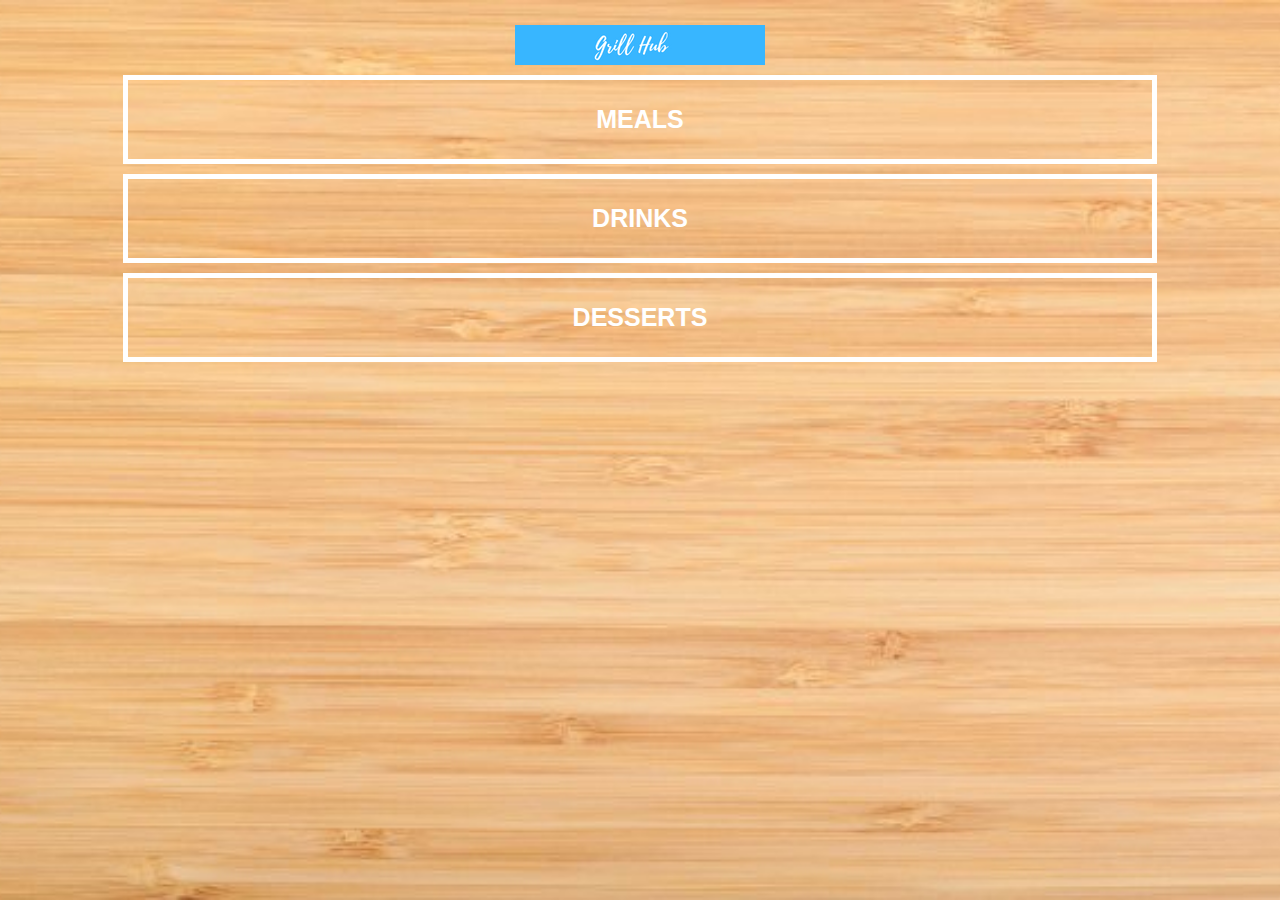
<file: index.html>
<!DOCTYPE html>

<head>
    <title>My Restaurant App</title>
    <link rel="stylesheet" href="style.css">
    
</head>
<body class="body-home">
    
    <img src="images/engaged!.png" id="home-logo-text"/>

    <div id="home">
        <div class="home-menu">
            <a href="meals.html" class="home-menu-item">
                <p>Meals</p>
            </a>

            <a href="drinks.html" class="home-menu-item">
                <p>Drinks</p>
            </a>

            <a href="desserts.html" class="home-menu-item">
                <p>Desserts</p>
            </a>

        </div>
    </div>
</body>
</html>
</file>
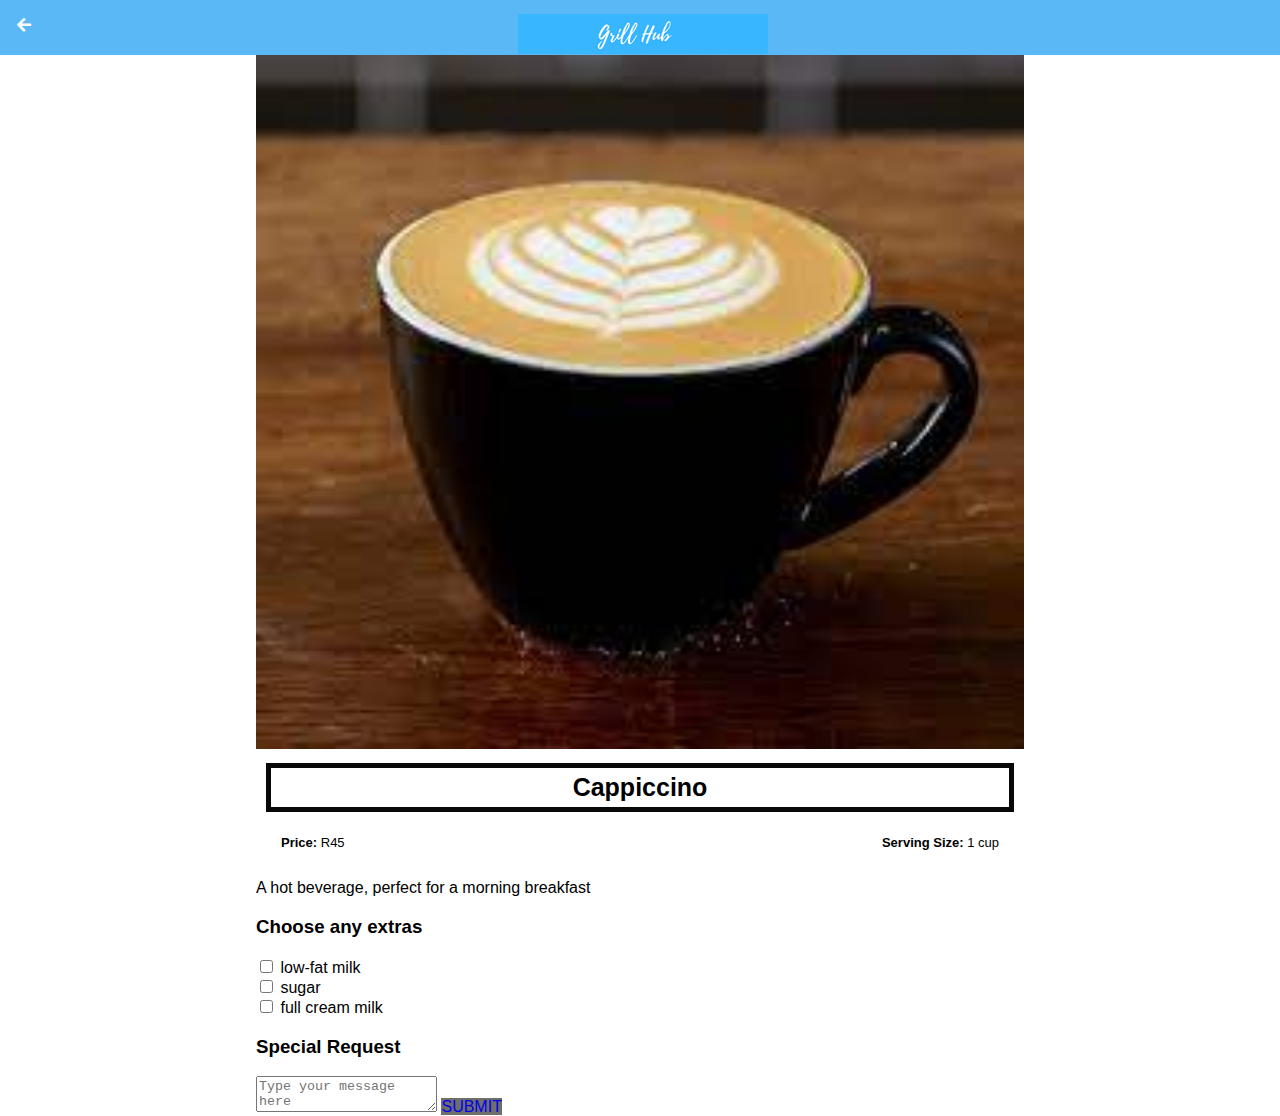
<file: cappicinno.html>
<!DOCTYPE html>
<html>
    <head>
    <title>My Restaurant App | Drinks</title>
    <link rel="stylesheet" href="style.css">
    <link rel="stylesheet" href="fontAwesome/css/all.css">
    
</head>
<body class="body-recipes">
    <div class="header">
        <a href="drinks.html">
            <i class="fas fa-arrow-left"></i>
        </a>

        <img src="images/engaged!.png">
    </div>


    <div id="recipe">

        <div class="recipe-details">
            <img src="images/cappiccino.jpg">

            <h1>Cappiccino</h1>

            <div class="recipe-details-info">
                <p><b>Price:</b> R45</p>
                <p style="float: right;"><b>Serving Size:</b> 1 cup</p>
            </div>

            <p>A hot beverage, perfect for a morning breakfast</p> 
        
        </div>

        <h3>Choose any extras</h3>

                <input id="check-01" type="checkbox">
                <lable for="check-01">low-fat milk</lable>
                <br>
                <input id="check-01" type="checkbox">
                <lable for="check-01">sugar</lable>
                <br>
                <input id="check-01" type="checkbox">
                <lable for="check-01">full cream milk</lable>
                <br>
             
    <h3>Special Request</h3>

    <div>
        <textarea placeholder="Type your message here"></textarea>
                       <a class="button" href="Extra Notes">SUBMIT</a>
    </div>


    </div>
</body>
</html>
</file>
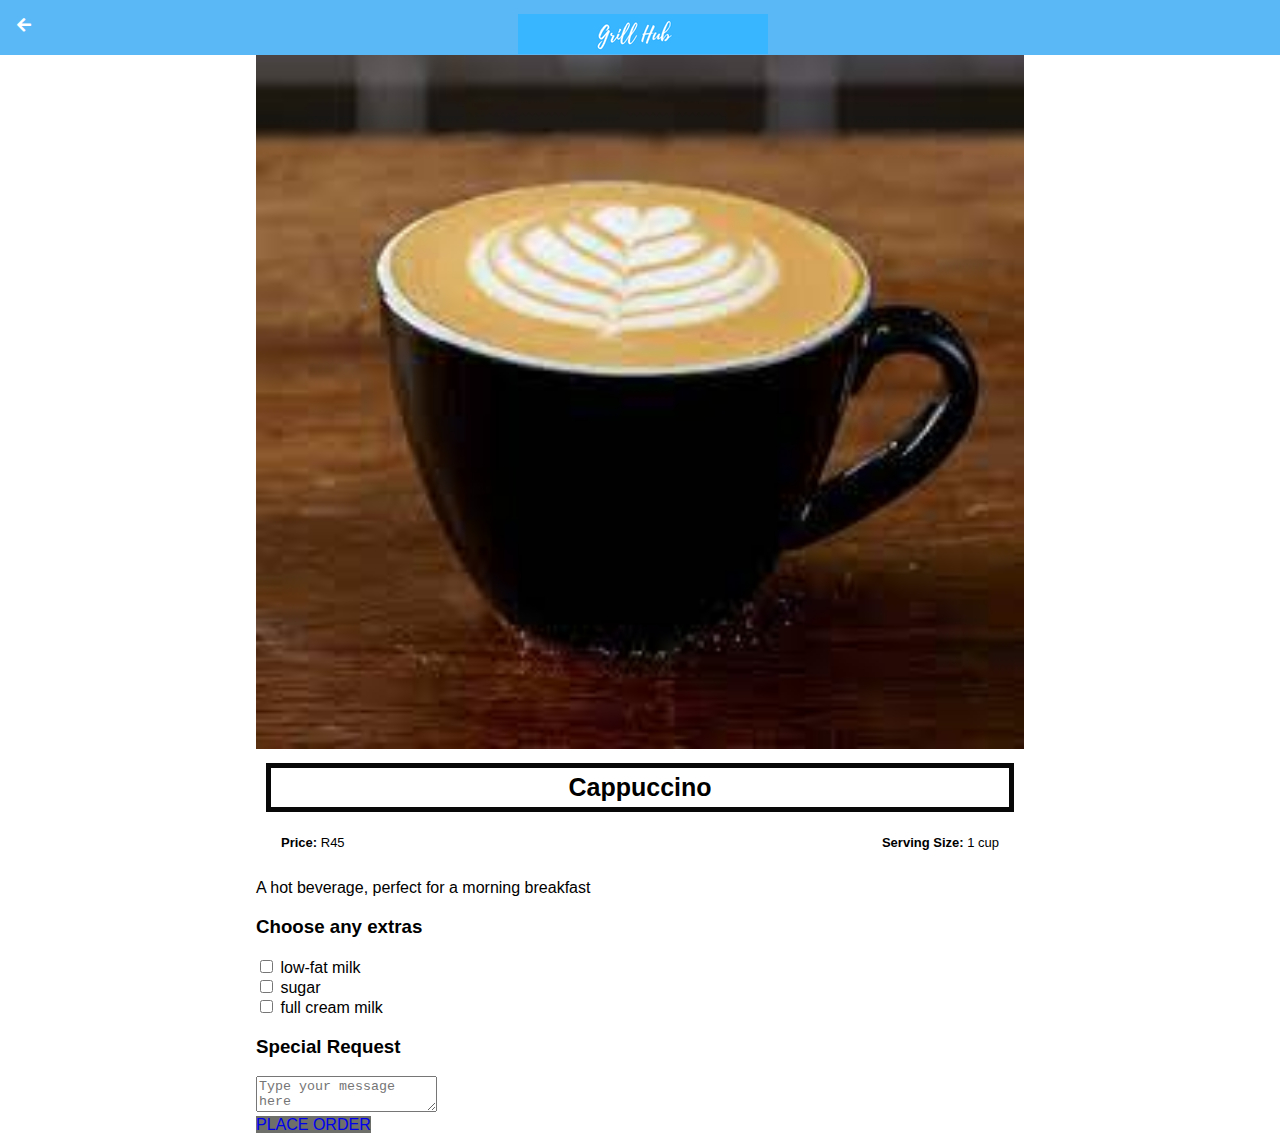
<file: cappuccino.html>
<!DOCTYPE html>
<html>
    <head>
    <title>My Restaurant App | Drinks</title>
    <link rel="stylesheet" href="style.css">
    <link rel="stylesheet" href="fontAwesome/css/all.css">
    
</head>
<body class="body-recipes">
    <div class="header">
        <a href="drinks.html">
            <i class="fas fa-arrow-left"></i>
        </a>

        <img src="images/engaged!.png">
    </div>


    <div id="recipe">

        <div class="recipe-details">
            <img src="images/cappiccino.jpg">

            <h1>Cappuccino</h1>

            <div class="recipe-details-info">
                <p><b>Price:</b> R45</p>
                <p style="float: right;"><b>Serving Size:</b> 1 cup</p>
            </div>

            <p>A hot beverage, perfect for a morning breakfast</p> 
        
        </div>

        <h3>Choose any extras</h3>

                <input id="check-01" type="checkbox">
                <lable for="check-01">low-fat milk</lable>
                <br>
                <input id="check-01" type="checkbox">
                <lable for="check-01">sugar</lable>
                <br>
                <input id="check-01" type="checkbox">
                <lable for="check-01">full cream milk</lable>
                <br>
             
    <h3>Special Request</h3>
    <div>
        <textarea placeholder="Type your message here"></textarea>
        <a class="button" href="order.html">
            <br>
            PLACE ORDER
        </a>
    </div>
</body>
</html>
</file>
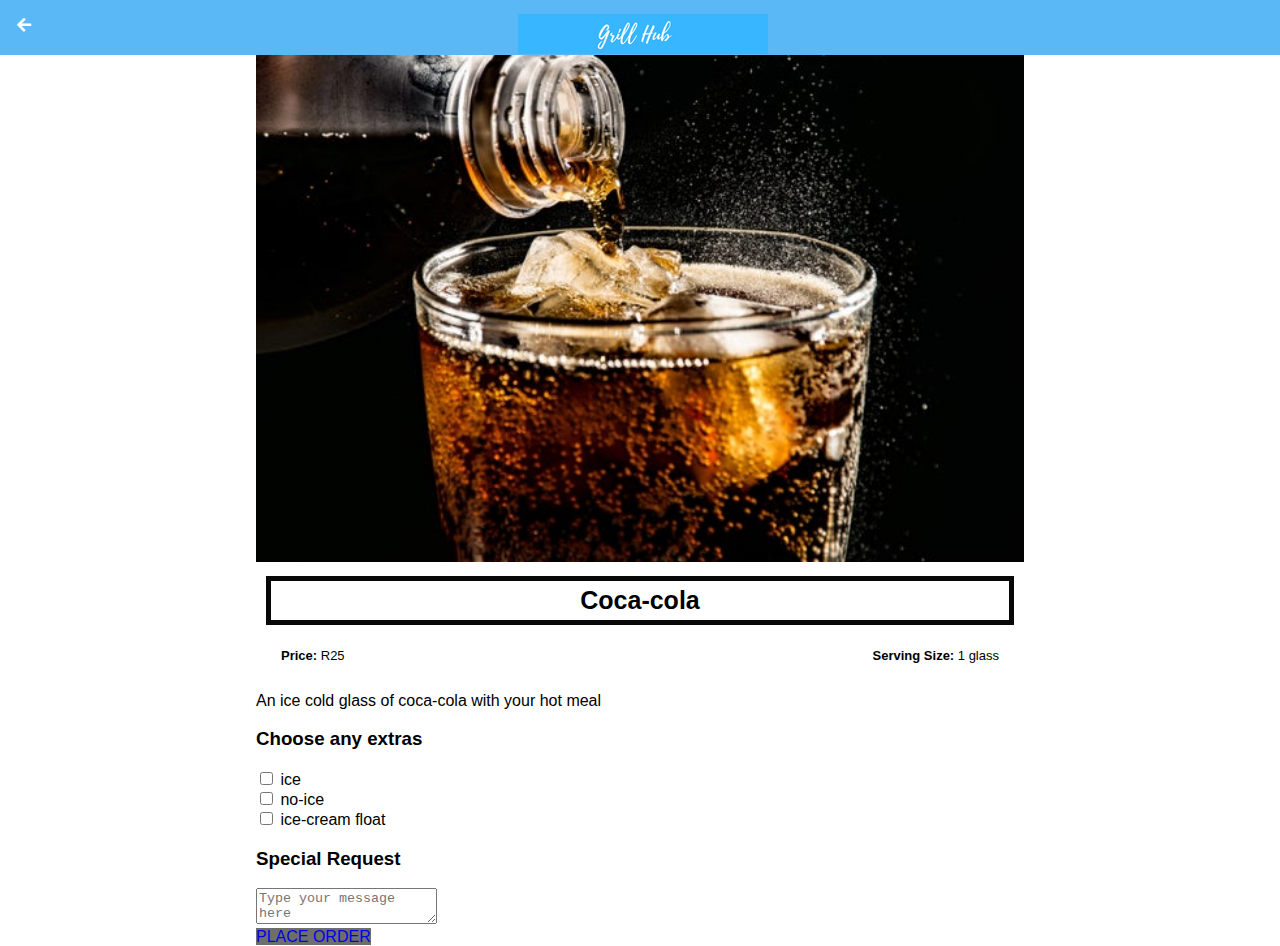
<file: coke.html>
<!DOCTYPE html>
<html>
    <head>
    <title>My Restaurant App | Drinks</title>
    <link rel="stylesheet" href="style.css">
    <link rel="stylesheet" href="fontAwesome/css/all.css">
    
</head>
<body class="body-recipes">
    <div class="header">
        <a href="drinks.html">
            <i class="fas fa-arrow-left"></i>
        </a>

        <img src="images/engaged!.png">
    </div>


    <div id="recipe">

        <div class="recipe-details">
            <img src="images/coke.jpg">

            <h1>Coca-cola</h1>

            <div class="recipe-details-info">
                <p><b>Price:</b> R25</p>
                <p style="float: right;"><b>Serving Size:</b> 1 glass</p>
            </div>

            <p>An ice cold glass of coca-cola with your hot meal</p> 
        
        </div>

        <h3>Choose any extras</h3>

                <input id="check-01" type="checkbox">
                <lable for="check-01">ice</lable>
                <br>
                <input id="check-01" type="checkbox">
                <lable for="check-01">no-ice</lable>
                <br>
                <input id="check-01" type="checkbox">
                <lable for="check-01">ice-cream float</lable>
                <br>
             
    <h3>Special Request</h3>

    <div>
        <textarea placeholder="Type your message here"></textarea>
        <a class="button" href="order.html">
            <br>
            PLACE ORDER
        </a>
    </div>
</body>
</html>
</file>
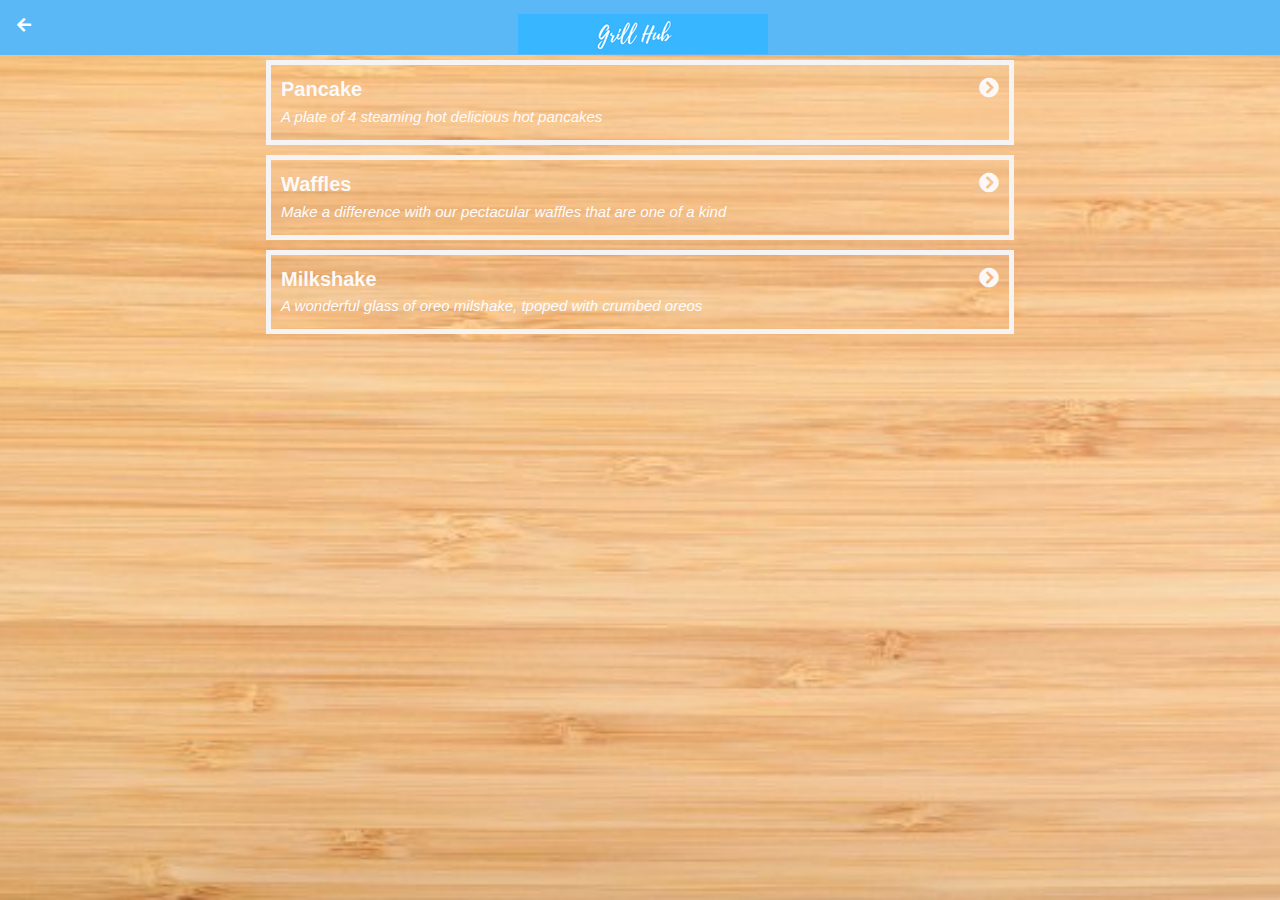
<file: desserts.html>
<!DOCTYPE html>
<html>
    <head>
    <title>My Restaurant App | Desserts</title>
    <link rel="stylesheet" href="style.css">
    <link rel="stylesheet" href="fontAwesome/css/all.css">
    
</head>
<body class="body-meals">
    <div class="header">
        <a href="index.html">
            <i class="fas fa-arrow-left"></i>
        </a>

        <img src="images/engaged!.png">
    </div>


    <div id="meals">
        <div class="meals-list">
            <a href="Pancake.html">
                <div class="meals-list-item">
                    <h1>Pancake<i class="fas fa-chevron-circle-right"></i></h1>
                    <p>A plate of 4 steaming hot delicious hot pancakes</p>

                </div>
            </a>

            <a href="waffles.html">
                <div class="meals-list-item">
                    <h1>Waffles<i class="fas fa-chevron-circle-right"></i></h1>
                    <p>Make a difference with our pectacular waffles that are one of a kind</p>

                </div>
            </a>

            <a href="milshake.html">
                <div class="meals-list-item">
                    <h1>Milkshake<i class="fas fa-chevron-circle-right"></i></h1>
                    <p>A wonderful glass of oreo milshake, tpoped with crumbed oreos</p>

                </div>
            </a>

        </div>
        
    </div>
</body>
</html>
</file>
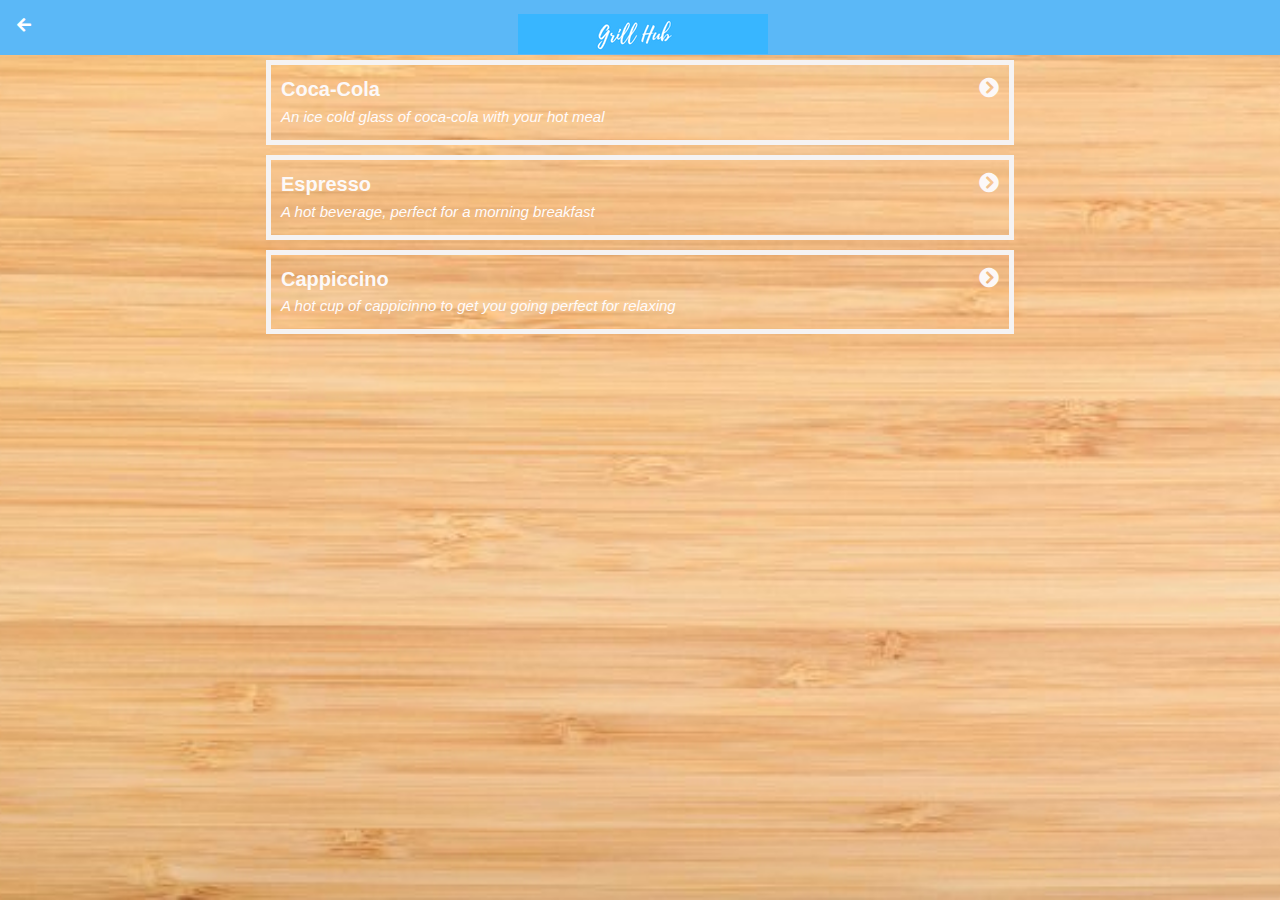
<file: drinks.html>
<!DOCTYPE html>
<html>
    <head>
    <title>My Restaurant App | Drinks</title>
    <link rel="stylesheet" href="style.css">
    <link rel="stylesheet" href="fontAwesome/css/all.css">
    
</head>
<body class="body-meals">
    <div class="header">
        <a href="index.html">
            <i class="fas fa-arrow-left"></i>
        </a>

        <img src="images/engaged!.png">
    </div>


    <div id="meals">
        <div class="meals-list">
            <a href="coke.html">
                <div class="meals-list-item">
                    <h1>Coca-Cola<i class="fas fa-chevron-circle-right"></i></h1>
                    <p>An ice cold glass of coca-cola with your hot meal</p>

                </div>
            </a>

            <a href="espresso.html">
                <div class="meals-list-item">
                    <h1>Espresso<i class="fas fa-chevron-circle-right"></i></h1>
                    <p>A hot beverage, perfect for a morning breakfast</p>

                </div>
            </a>

            <a href="cappuccino.html">
                <div class="meals-list-item">
                    <h1>Cappiccino<i class="fas fa-chevron-circle-right"></i></h1>
                    <p>A hot cup of cappicinno to get you going perfect for relaxing</p>

                </div>
            </a>

        </div>
        
    </div>
</body>
</html>
</file>
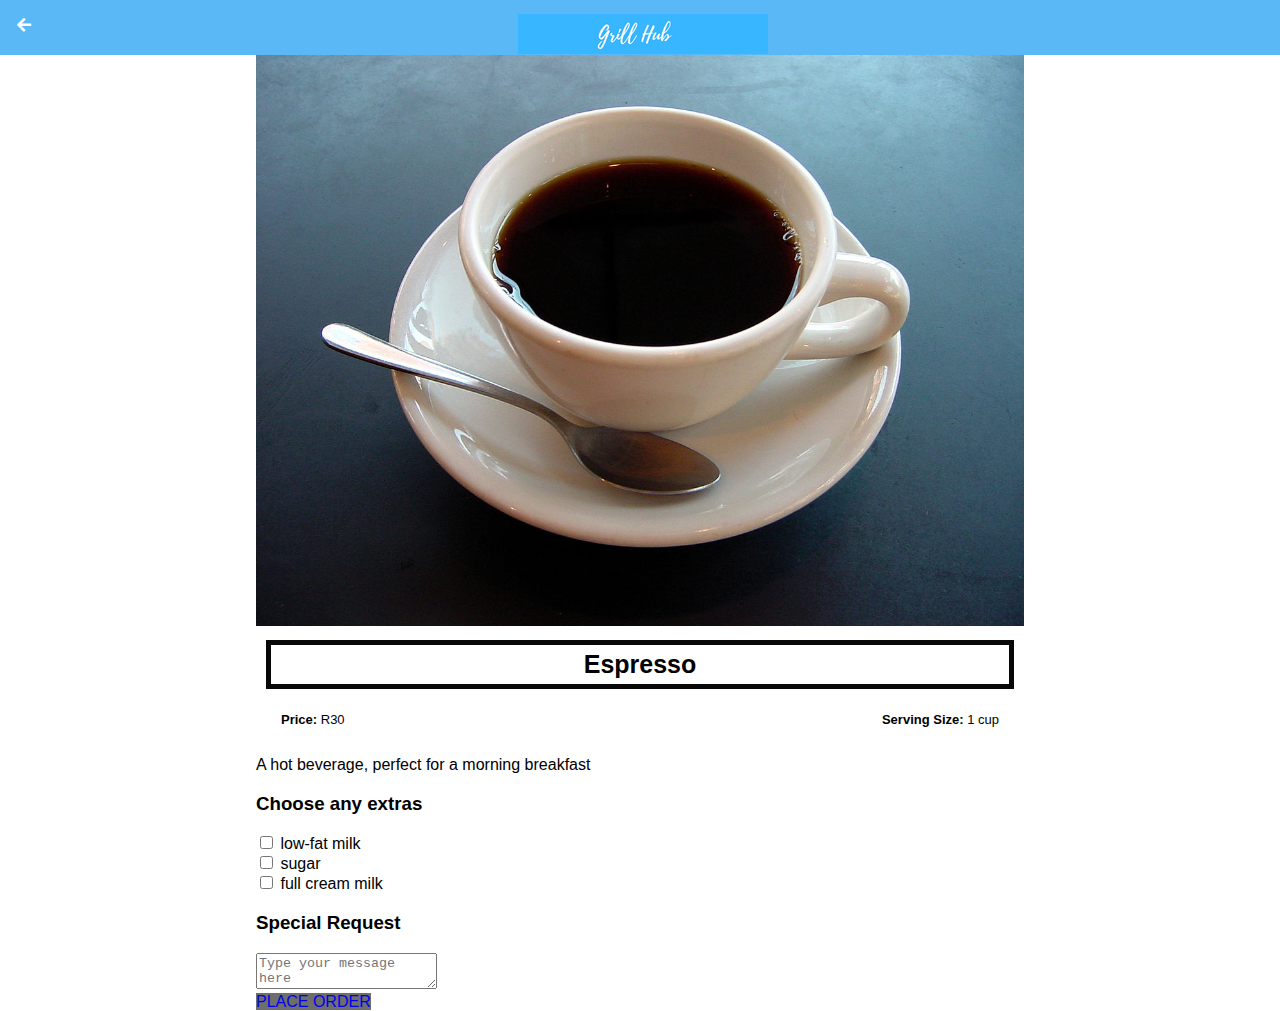
<file: espresso.html>
<!DOCTYPE html>
<html>
    <head>
    <title>My Restaurant App | Drinks</title>
    <link rel="stylesheet" href="style.css">
    <link rel="stylesheet" href="fontAwesome/css/all.css">
    
</head>
<body class="body-recipes">
    <div class="header">
        <a href="drinks.html">
            <i class="fas fa-arrow-left"></i>
        </a>

        <img src="images/engaged!.png">
    </div>


    <div id="recipe">

        <div class="recipe-details">
            <img src="images/A_small_cup_of_coffee.jpg">

            <h1>Espresso</h1>

            <div class="recipe-details-info">
                <p><b>Price:</b> R30</p>
                <p style="float: right;"><b>Serving Size:</b> 1 cup</p>
            </div>

            <p>A hot beverage, perfect for a morning breakfast</p> 
        
        </div>

        <h3>Choose any extras</h3>

                <input id="check-01" type="checkbox">
                <lable for="check-01">low-fat milk</lable>
                <br>
                <input id="check-01" type="checkbox">
                <lable for="check-01">sugar</lable>
                <br>
                <input id="check-01" type="checkbox">
                <lable for="check-01">full cream milk</lable>
                <br>
             
    <h3>Special Request</h3>
    <div>
        <textarea placeholder="Type your message here"></textarea>
        <a class="button" href="order.html">
            <br>
            PLACE ORDER
        </a>
    </div>
</body>
</html>
</file>
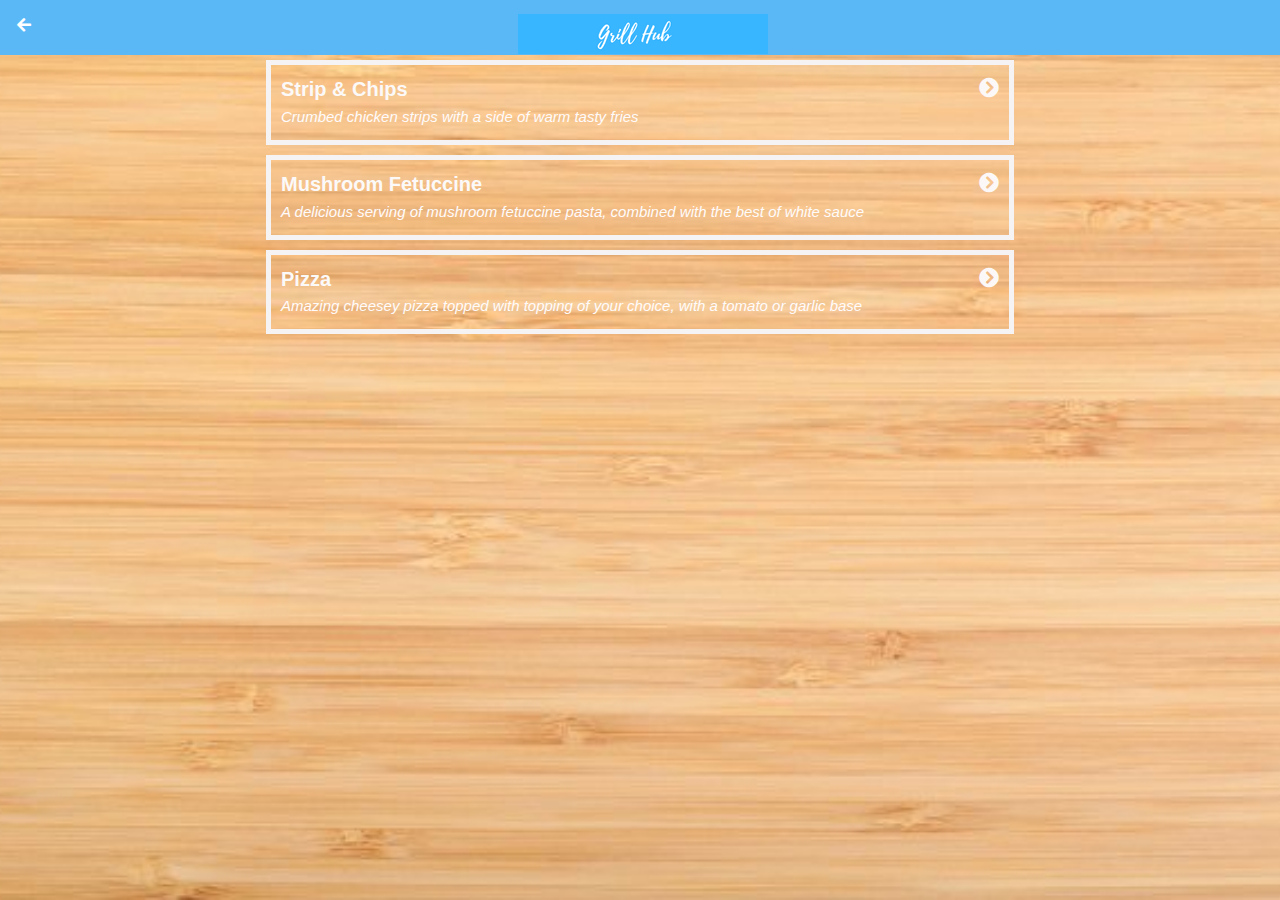
<file: meals.html>
<!DOCTYPE html>
<html>
    <head>
    <title>My Restaurant App | Meals</title>
    <link rel="stylesheet" href="style.css">
    <link rel="stylesheet" href="fontAwesome/css/all.css">
    
</head>
<body class="body-meals">
    <div class="header">
        <a href="index.html">
            <i class="fas fa-arrow-left"></i>
        </a>

        <img src="images/engaged!.png">
    </div>


    <div id="meals">
        <div class="meals-list">
            <a href="stripsand chips.html">
                <div class="meals-list-item">
                    <h1>Strip & Chips<i class="fas fa-chevron-circle-right"></i></h1>
                    <p>Crumbed chicken strips with a side of warm tasty fries</p>

                </div>
            </a>

            <a href="mushroomfetuccine.html">
                <div class="meals-list-item">
                    <h1>Mushroom Fetuccine<i class="fas fa-chevron-circle-right"></i></h1>
                    <p>A delicious serving of mushroom fetuccine pasta, combined with the best of white sauce</p>

                </div>
            </a>

            <a href="pizza.html">
                <div class="meals-list-item">
                    <h1>Pizza<i class="fas fa-chevron-circle-right"></i></h1>
                    <p>Amazing cheesey pizza topped with topping of your choice, with a tomato or garlic base</p>

                </div>
            </a>

        </div>
        
    </div>
</body>
</html>
</file>
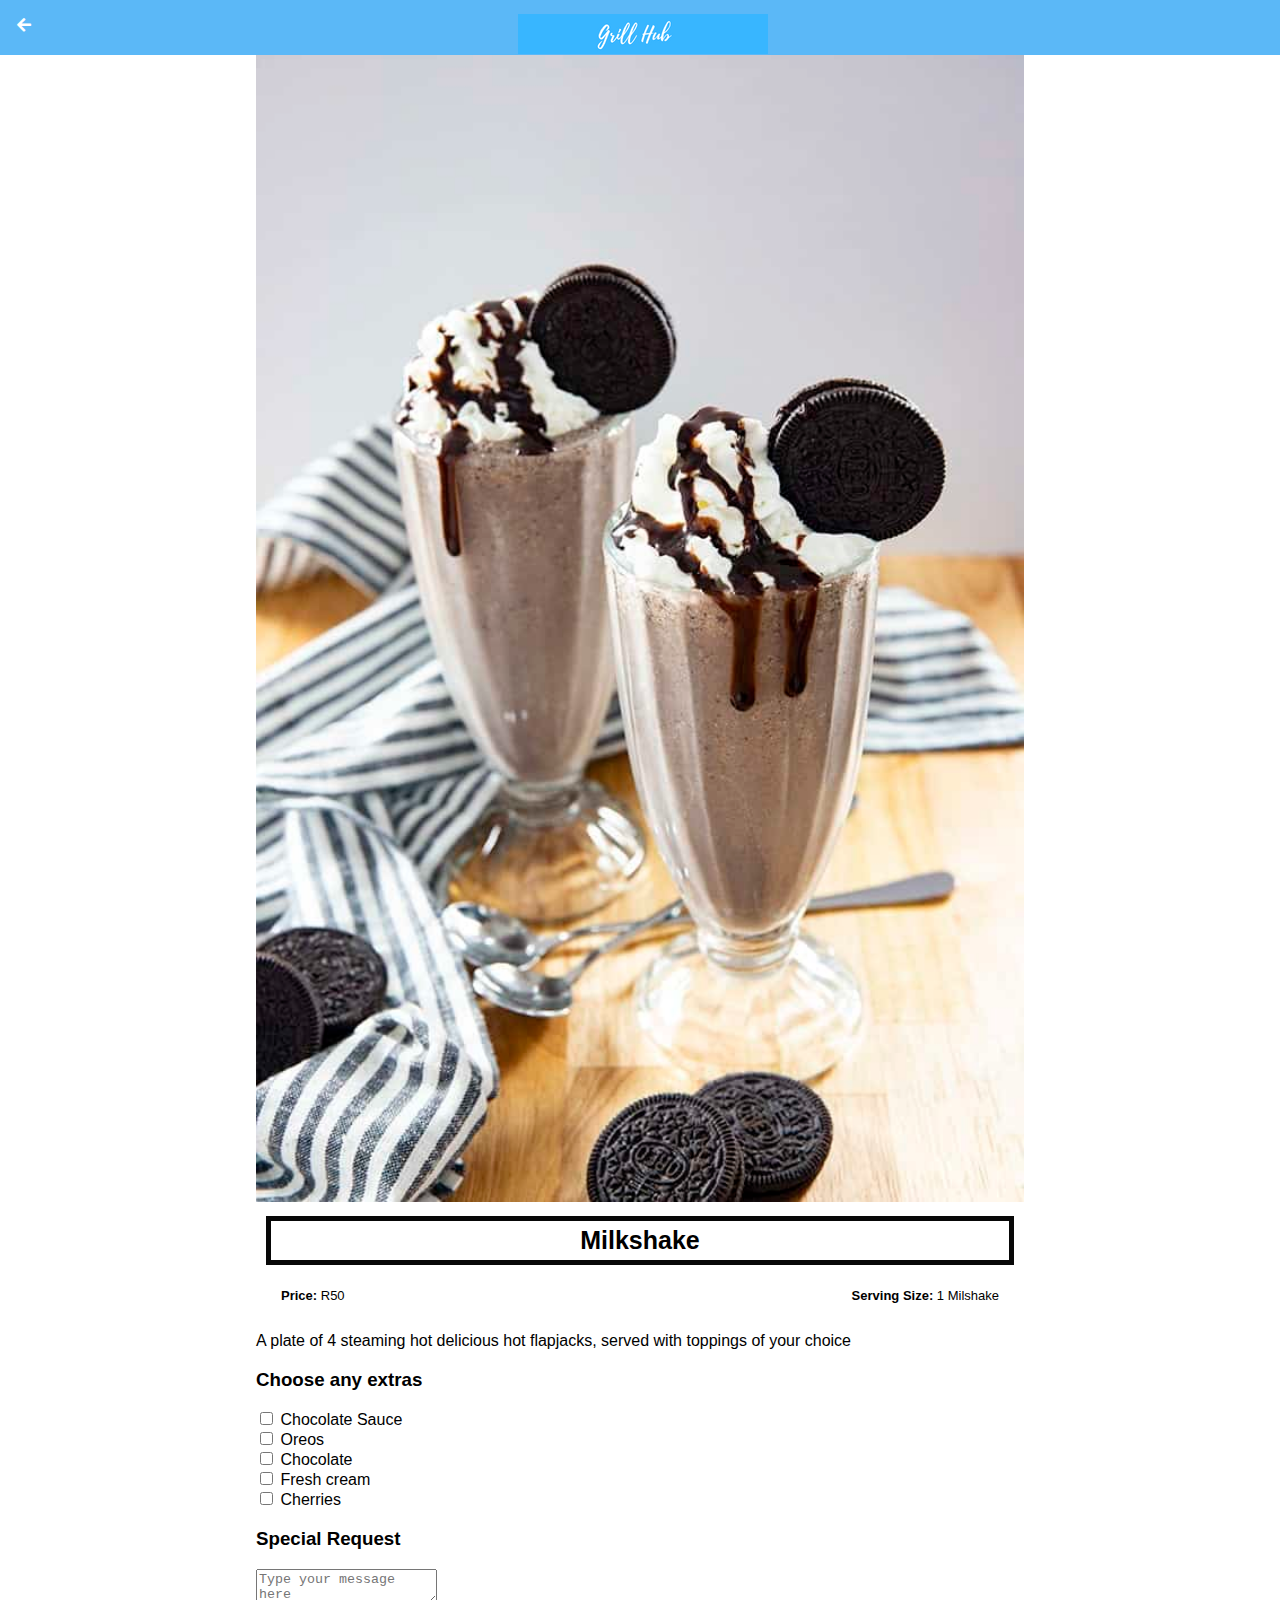
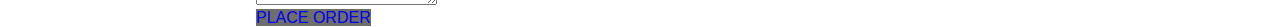
<file: milshake.html>
<!DOCTYPE html>
<html>
    <head>
    <title>My Restaurant App | Desserts</title>
    <link rel="stylesheet" href="style.css">
    <link rel="stylesheet" href="fontAwesome/css/all.css">
    
</head>
<body class="body-recipes">
    <div class="header">
        <a href="desserts.html">
            <i class="fas fa-arrow-left"></i>
        </a>

        <img src="images/engaged!.png">
    </div>


    <div id="recipe">

        <div class="recipe-details">
            <img src="images/oreo-milkshakes1.jpg">

            <h1>Milkshake</h1>

            <div class="recipe-details-info">
                <p><b>Price:</b> R50</p>
                <p style="float: right;"><b>Serving Size:</b> 1 Milshake</p>
            </div>

            <p>A plate of 4 steaming hot delicious hot flapjacks, served with toppings of your choice</p> 
        
        </div>

        <h3>Choose any extras</h3>

                <input id="check-01" type="checkbox">
                <lable for="check-01">Chocolate Sauce</lable>
                <br>
                <input id="check-01" type="checkbox">
                <lable for="check-01">Oreos</lable>
                <br>
                <input id="check-01" type="checkbox">
                <lable for="check-01">Chocolate</lable>
                <br>
                <input id="check-01" type="checkbox">
                <lable for="check-01">Fresh cream</lable>
                <br>
                <input id="check-01" type="checkbox">
                <lable for="check-01">Cherries</lable>
                <br>
             
    <h3>Special Request</h3>

    <div>
        <textarea placeholder="Type your message here"></textarea>
        <a class="button" href="order.html">
            <br>
            PLACE ORDER
        </a>
    </div>
</body>
</html>
</file>
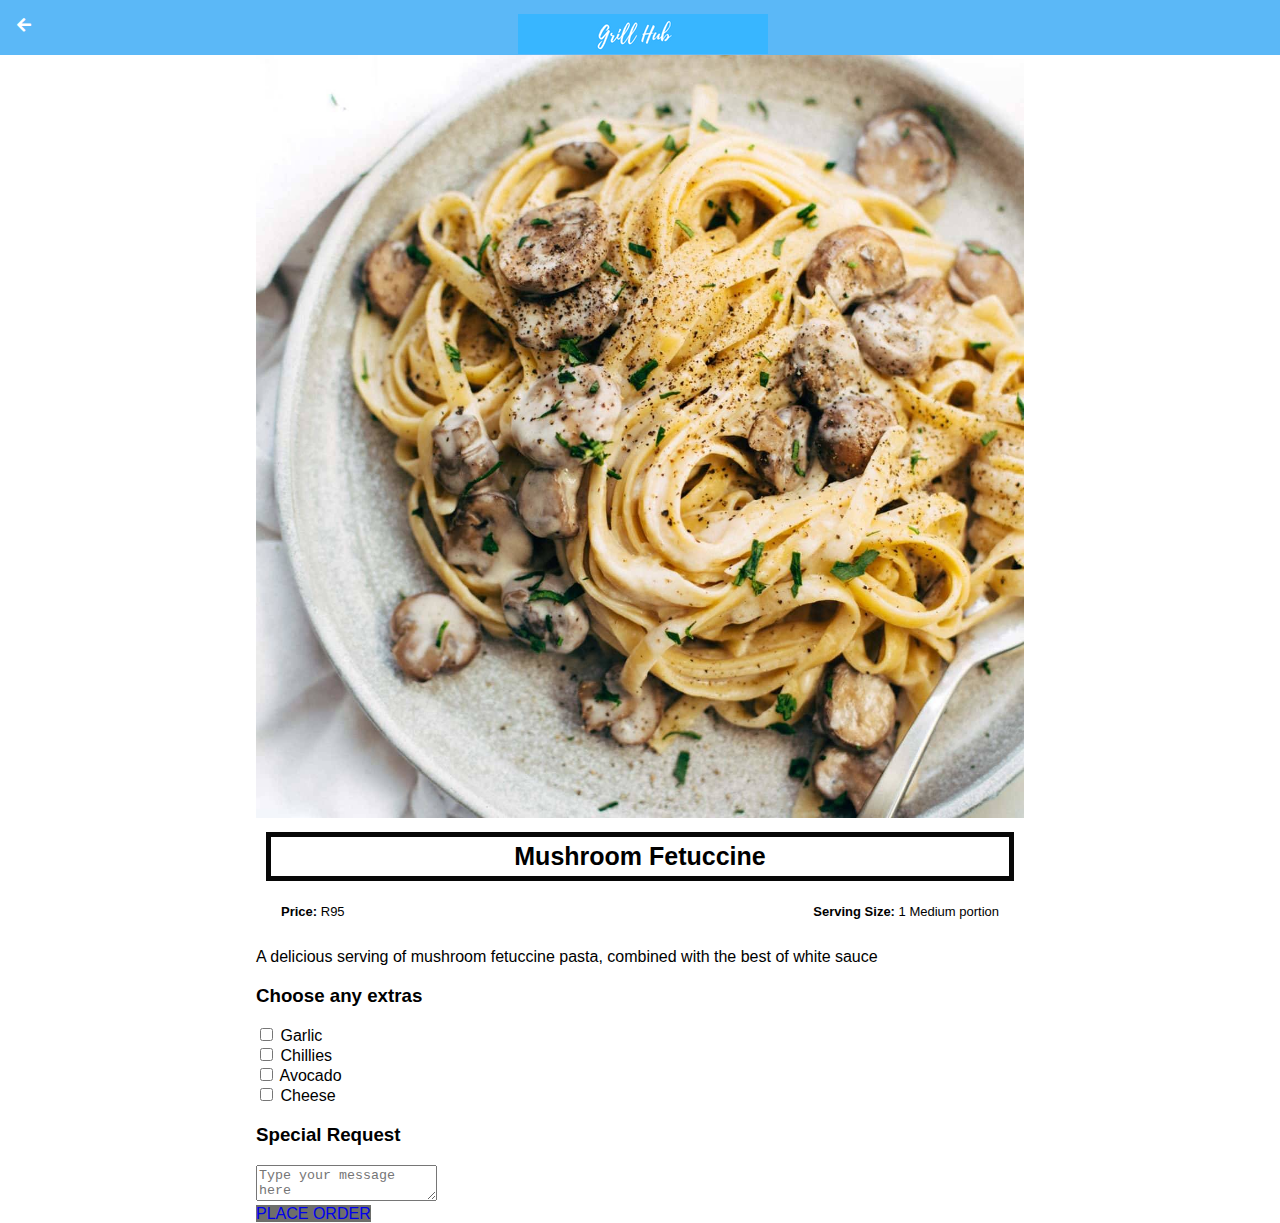
<file: mushroomfetuccine.html>
<!DOCTYPE html>
<html>
    <head>
    <title>My Restaurant App | Meals</title>
    <link rel="stylesheet" href="style.css">
    <link rel="stylesheet" href="fontAwesome/css/all.css">
    
</head>
<body class="body-recipes">
    <div class="header">
        <a href="meals.html">
            <i class="fas fa-arrow-left"></i>
        </a>

        <img src="images/engaged!.png">
    </div>


    <div id="recipe">

        <div class="recipe-details">
            <img src="images/Mushroom-Fettuccine-Recipe.jpg">

            <h1>Mushroom Fetuccine</h1>

            <div class="recipe-details-info">
                <p><b>Price:</b> R95</p>
                <p style="float: right;"><b>Serving Size:</b> 1 Medium portion</p>
            </div>

            <p>A delicious serving of mushroom fetuccine pasta, combined with the best of white sauce</p> 
        
        </div>

        <h3>Choose any extras</h3>

                <input id="check-01" type="checkbox">
                <lable for="check-01">Garlic</lable>
                <br>
                <input id="check-01" type="checkbox">
                <lable for="check-01">Chillies</lable>
                <br>
                <input id="check-01" type="checkbox">
                <lable for="check-01">Avocado</lable>
                <br>
                <input id="check-01" type="checkbox">
                <lable for="check-01">Cheese</lable>
                <br> 

    <h3>Special Request</h3>

    <div>
        <textarea placeholder="Type your message here"></textarea>
        <a class="button" href="order.html">
            <br>
            PLACE ORDER
        </a>
    </div>
</body>
</html>
</file>
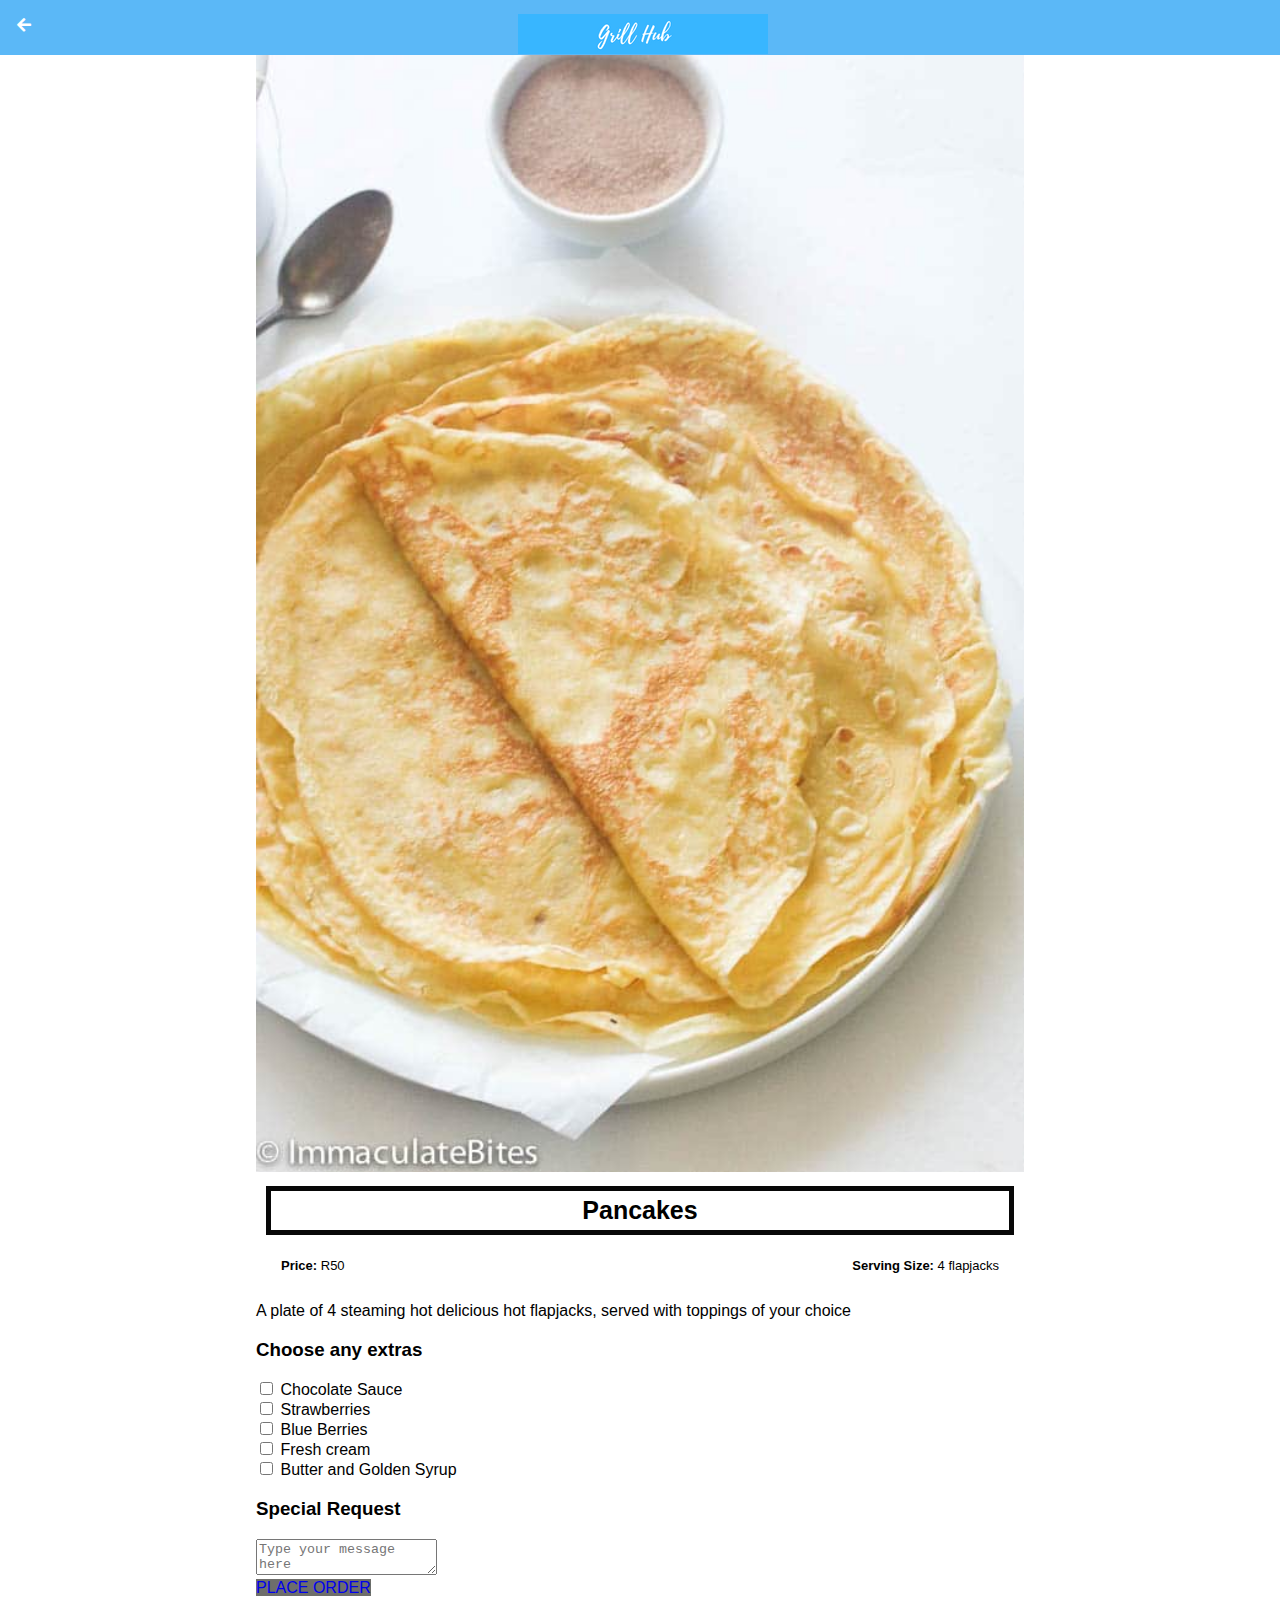
<file: Pancake.html>
<!DOCTYPE html>
<html>
    <head>
    <title>My Restaurant App | Desserts</title>
    <link rel="stylesheet" href="style.css">
    <link rel="stylesheet" href="fontAwesome/css/all.css">
    
</head>
<body class="body-recipes">
    <div class="header">
        <a href="desserts.html">
            <i class="fas fa-arrow-left"></i>
        </a>

        <img src="images/engaged!.png">
    </div>


    <div id="recipe">

        <div class="recipe-details">
            <img src="images/pancakey.jpg">

            <h1>Pancakes</h1>

            <div class="recipe-details-info">
                <p><b>Price:</b> R50</p>
                <p style="float: right;"><b>Serving Size:</b> 4 flapjacks</p>
            </div>

            <p>A plate of 4 steaming hot delicious hot flapjacks, served with toppings of your choice</p> 
        
        </div>

        <h3>Choose any extras</h3>

                <input id="check-01" type="checkbox">
                <lable for="check-01">Chocolate Sauce</lable>
                <br>
                <input id="check-01" type="checkbox">
                <lable for="check-01">Strawberries</lable>
                <br>
                <input id="check-01" type="checkbox">
                <lable for="check-01">Blue Berries</lable>
                <br>
                <input id="check-01" type="checkbox">
                <lable for="check-01">Fresh cream</lable>
                <br>
                <input id="check-01" type="checkbox">
                <lable for="check-01">Butter and Golden Syrup</lable>
                <br>
             
    <h3>Special Request</h3>
    <div>
        <textarea placeholder="Type your message here"></textarea>
        <a class="button" href="order.html">
            <br>
            PLACE ORDER
        </a>
    </div>
</body>
</html>
</file>
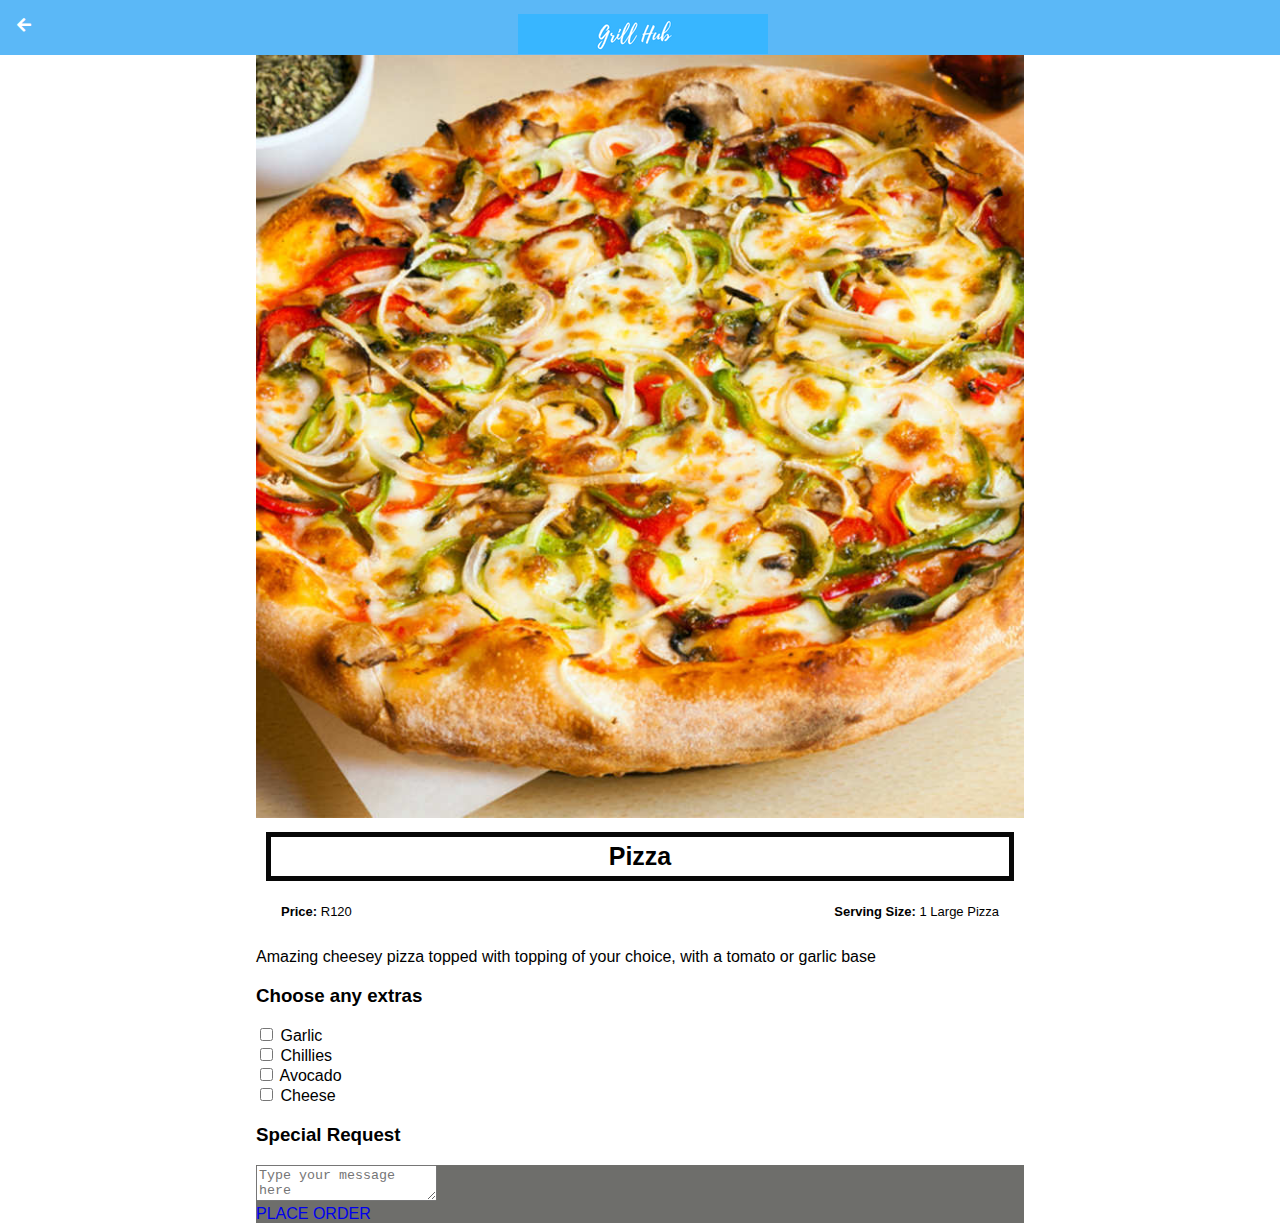
<file: pizza.html>
<!DOCTYPE html>
<html>
    <head>
    <title>My Restaurant App | Meals</title>
    <link rel="stylesheet" href="style.css">
    <link rel="stylesheet" href="fontAwesome/css/all.css">
    
</head>
<body class="body-recipes">
    <div class="header">
        <a href="meals.html">
            <i class="fas fa-arrow-left"></i>
        </a>

        <img src="images/engaged!.png">
    </div>


    <div id="recipe">

        <div class="recipe-details">
            <img src="images/pizza.jpg">

            <h1>Pizza</h1>

            <div class="recipe-details-info">
                <p><b>Price:</b> R120</p>
                <p style="float: right;"><b>Serving Size:</b> 1 Large Pizza</p>
            </div>

            <p>Amazing cheesey pizza topped with topping of your choice, with a tomato or garlic base</p> 
        
        </div>

        <h3>Choose any extras</h3>

                <input id="check-01" type="checkbox">
                <lable for="check-01">Garlic</lable>
                <br>
                <input id="check-01" type="checkbox">
                <lable for="check-01">Chillies</lable>
                <br>
                <input id="check-01" type="checkbox">
                <lable for="check-01">Avocado</lable>
                <br>
                <input id="check-01" type="checkbox">
                <lable for="check-01">Cheese</lable>
                <br> 

    <h3>Special Request</h3>

    <div class="button">
    <div>
        <textarea placeholder="Type your message here"></textarea>
        <a class="button" href="order.html">
            <br>
            PLACE ORDER
        </a>
    </div>
</div>
</body>
</html>
</file>
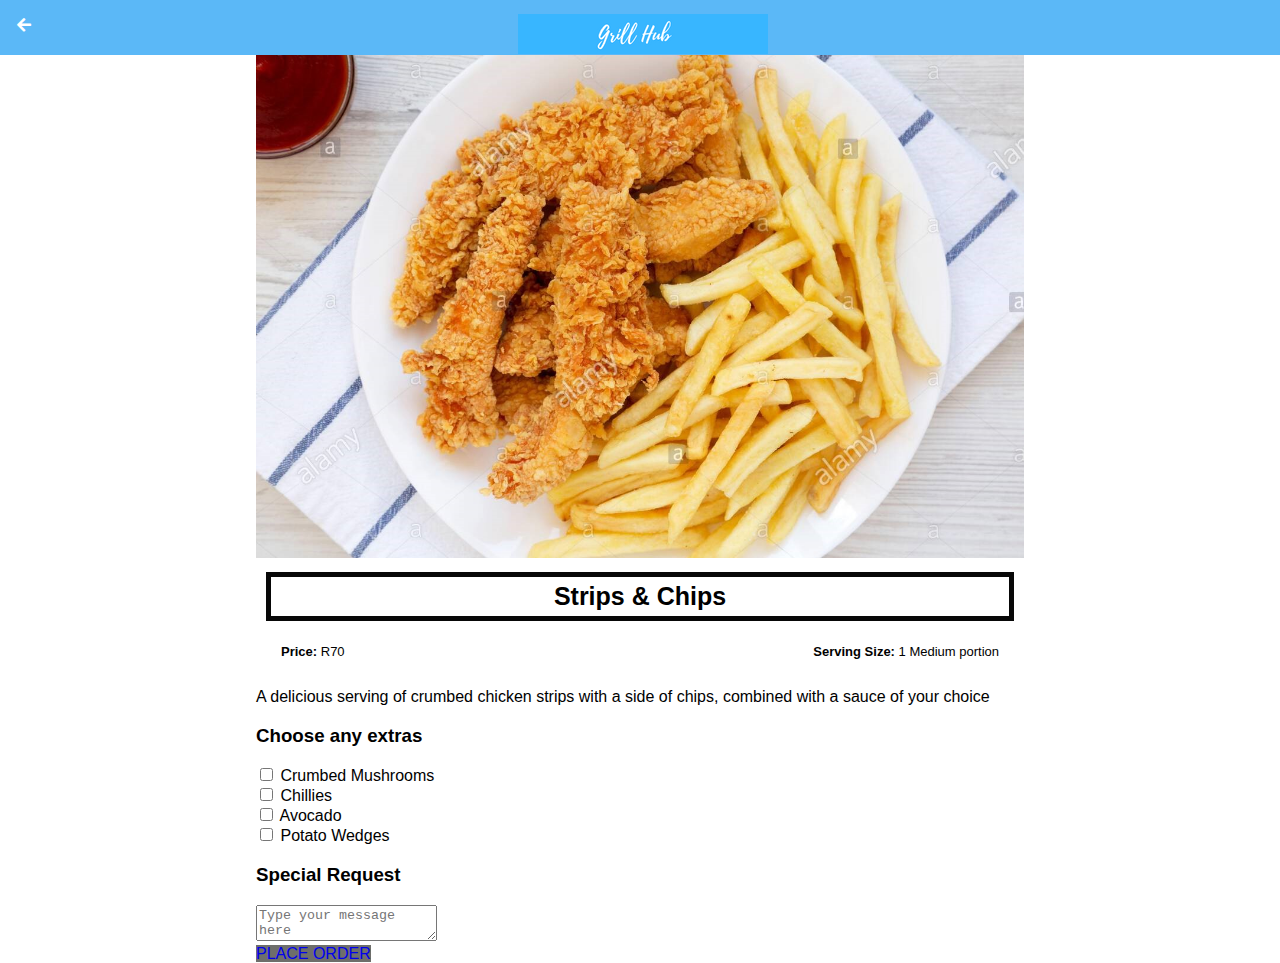
<file: stripsand chips.html>
<!DOCTYPE html>
<html>
    <head>
    <title>My Recipe Book | Meals | Grilled Cheese</title>
    <link rel="stylesheet" href="style.css">
    <link rel="stylesheet" href="fontAwesome/css/all.css">
    
</head>
<body class="body-recipes">
    <div class="header">
        <a href="meals.html">
            <i class="fas fa-arrow-left"></i>
        </a>

        <img src="images/engaged!.png">
    </div>


    <div id="recipe">

        <div class="recipe-details">
            <img src="images/strips and chips.jpg">

            <h1>Strips & Chips</h1>
            
            <div class="recipe-details-info">
                <p><b>Price:</b> R70</p>
                <p style="float: right;"><b>Serving Size:</b> 1 Medium portion</p>
            </div>

            <p>A delicious serving of crumbed chicken strips with a side of chips, combined with a sauce of your choice</p> 
        
        </div>

        <h3>Choose any extras</h3>

                <input id="check-01" type="checkbox">
                <lable for="check-01">Crumbed Mushrooms</lable>
                <br>
                <input id="check-01" type="checkbox">
                <lable for="check-01">Chillies</lable>
                <br>
                <input id="check-01" type="checkbox">
                <lable for="check-01">Avocado</lable>
                <br>
                <input id="check-01" type="checkbox">
                <lable for="check-01">Potato Wedges</lable>
                <br> 

    <h3>Special Request</h3>
    <div>
        <textarea placeholder="Type your message here"></textarea>
        <a class="button" href="order.html">
            <br>
            PLACE ORDER
        </a>
    </div>
</body>
</html>
</file>
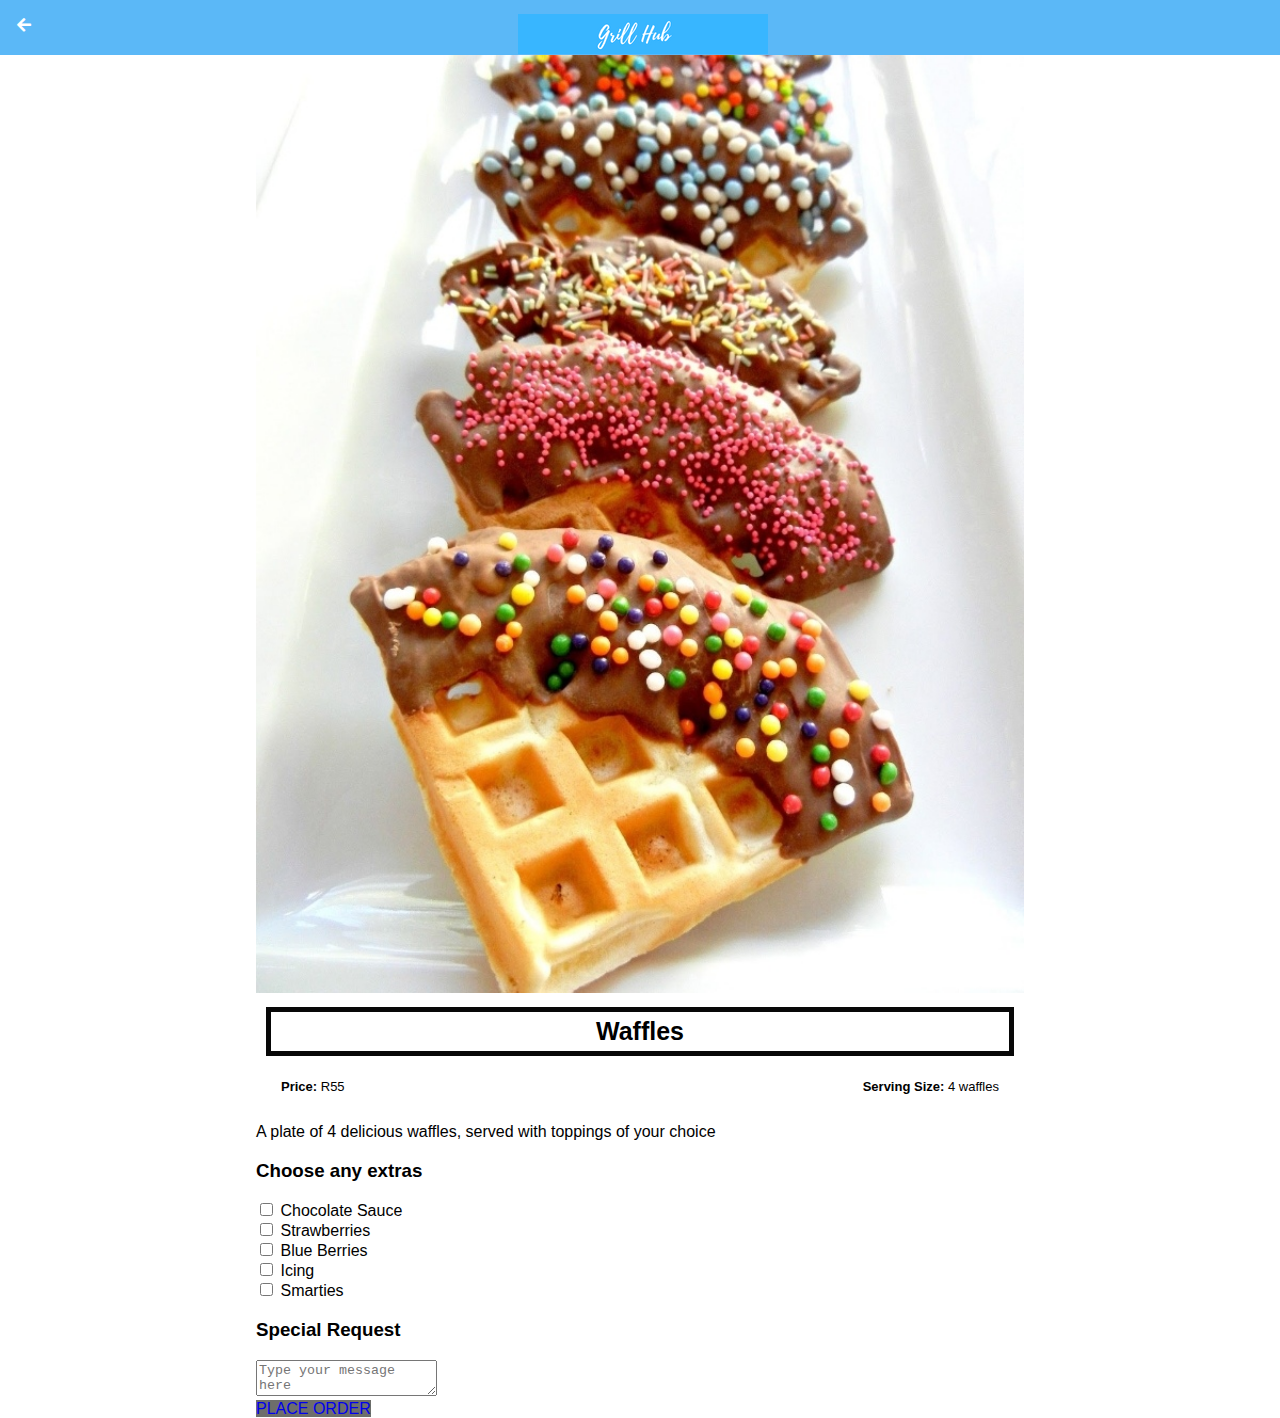
<file: waffles.html>
<!DOCTYPE html>
<html>
    <head>
    <title>My Restaurant App | Desserts</title>
    <link rel="stylesheet" href="style.css">
    <link rel="stylesheet" href="fontAwesome/css/all.css">
    
</head>
<body class="body-recipes">
    <div class="header">
        <a href="desserts.html">
            <i class="fas fa-arrow-left"></i>
        </a>

        <img src="images/engaged!.png">
    </div>


    <div id="recipe">

        <div class="recipe-details">
            <img src="images/Screenshot_20191011_183902.jpg">

            <h1>Waffles</h1>

            <div class="recipe-details-info">
                <p><b>Price:</b> R55</p>
                <p style="float: right;"><b>Serving Size:</b> 4 waffles</p>
            </div>

            <p>A plate of 4 delicious waffles, served with toppings of your choice</p> 
        
        </div>

        <h3>Choose any extras</h3>

                <input id="check-01" type="checkbox">
                <lable for="check-01">Chocolate Sauce</lable>
                <br>
                <input id="check-01" type="checkbox">
                <lable for="check-01">Strawberries</lable>
                <br>
                <input id="check-01" type="checkbox">
                <lable for="check-01">Blue Berries</lable>
                <br>
                <input id="check-01" type="checkbox">
                <lable for="check-01">Icing</lable>
                <br>
                <input id="check-01" type="checkbox">
                <lable for="check-01">Smarties</lable>
                <br>
             
    <h3>Special Request</h3>
    <div>
        <textarea placeholder="Type your message here"></textarea>
        <a class="button" href="order.html">
            <br>
            PLACE ORDER
        </a>
    </div>
</body>
</html>
</file>
<file: style.css>
html{
    height: 100%;
}

body {
    font-family: sans-serif;
    margin: 0;
    padding:0;

    height:100%;
}

.body-home {
    background-image: url('images/cutting\ board.jpg');
    background-position: center;
    background-attachment: fixed;
    background-repeat: no-repeat;
    background-size: cover;
}

.body-meals {
    background-image: url('images/cutting\ board.jpg');
    background-position: center;
    background-attachment: fixed;
    background-repeat: no-repeat;
    background-size: cover;
}

/*============HEADER ============*/

.header {
    background-color: #5bb8f7;
    width: 100%;
    height:55px;
    top: 0;

    position: fixed;
    overflow: hidden;

    text-align: center;
}

.header i {
    float: left;
    padding: 17px 0px 0px 17px;
    color: white;
}

.header img {
    width:250px;
    padding-top: 14px;
    padding-right: 25px;

}

/*============ MAIN-PAGE ============*/

#home-logo-img {
    width:50px;
    display: block;
    margin:auto;
}

#home-logo-text{
    width:auto;
    display: block;
    margin:auto;
    padding: 25px 10px 10px 10px;
}

/*============ MAIN-PAGE-MENU ============*/

.home-menu-item {
    text-decoration: none;
    text-transform: uppercase;

    color: white;
    font-size: 25px;
    font-weight: bold;
    text-align: center;
    border: 5px solid white;

display: block;
margin: auto;
width: 80%;
margin-bottom:10px;
}


/*============ MEALS-PAGE ============*/

#meals {
    padding-top: 50px;

}


/*============ MEALS-PAGE-MENU ============*/

.meals-list a {
    text-decoration: none;
}

.meals-list-item{
    border:5px solid #f5f3f3;
    margin: 10px;
}

.meals-list-item h1{
    font-weight: bold;
    font-size: 20px;
    color: #fcf9f9;
    padding-left: 10px;

}

.meals-list-item i {
    float: right;
    color: #fcf8f8;
    padding-right: 10px;
}

.meals-list-item p {
    font-size: 15px;
    font-style: italic;
    color: #fffbfb;
    margin-top: -7px;
    padding-left: 10px;
}

/*============ RECIPE-PAGE ============*/

#recipe {
    padding-top: 50px;
}

/*============ RECIPE-DETAILS============*/

.recipe-details img {
    width :100%;
}

.recipe-details h1 {
    font-size: 25px;
    text-align: center ;
    border: 5px solid #080808;
    margin: 10px;
    padding: 5px;
}

.recipe-details h2 {
    font-size: 20px;
    text-align: left;
    margin: 0;
    margin-left: 10px;
}

.recipe-details-info {
    margin-left: 25px;
    margin-right: 25px;
}

.recipe-details-info p {
    font-size: 13px;
    display: inline-block;
}

.recipe-detail-ingredients lable {
    line-height: 25px;
    margin-left: 10px;    
}

.recipe-details-steps {
    padding-top: 20px;
}

.recipe-details-steps ol {
    padding-left: 28px;
}

/*============ RESPONSIVE LAYOUT ============*/

@media only screen and (min-width: 600px) {
    #meals{
        width:80%;
        margin:auto;
    }

    #recipe {
        width:80%;
        margin:auto;
    }

}

@media only screen and (min-width: 1000px) {
    #meals{
        width:60%;
        margin:auto;
    }

    #recipe {
        width:60%;
        margin:auto;
    }

}

@media only screen and (min-width: 2000px) {
    .body-home{
        background-image: url('images/background-01-land.png');
    }

    .body-meals{
        background-image: url('images/background-02-land.png');
    }

}

/*============ INFO-BOX============*/

#info-box {
    background-color : rgb(248, 250, 250) ;
    width   : 100%;
    display : block;
    margin  : auto;
    margin-top : 12px;
    padding    : 20px;
}

#info-box img{
    width : 100%;
    padding: 30px;
    
}

/*============ BUTTON ============*/

.button {
    background-color: rgb(110, 110, 107);
    margin: auto;
    text-decoration: none;
    
   
}
</file>
